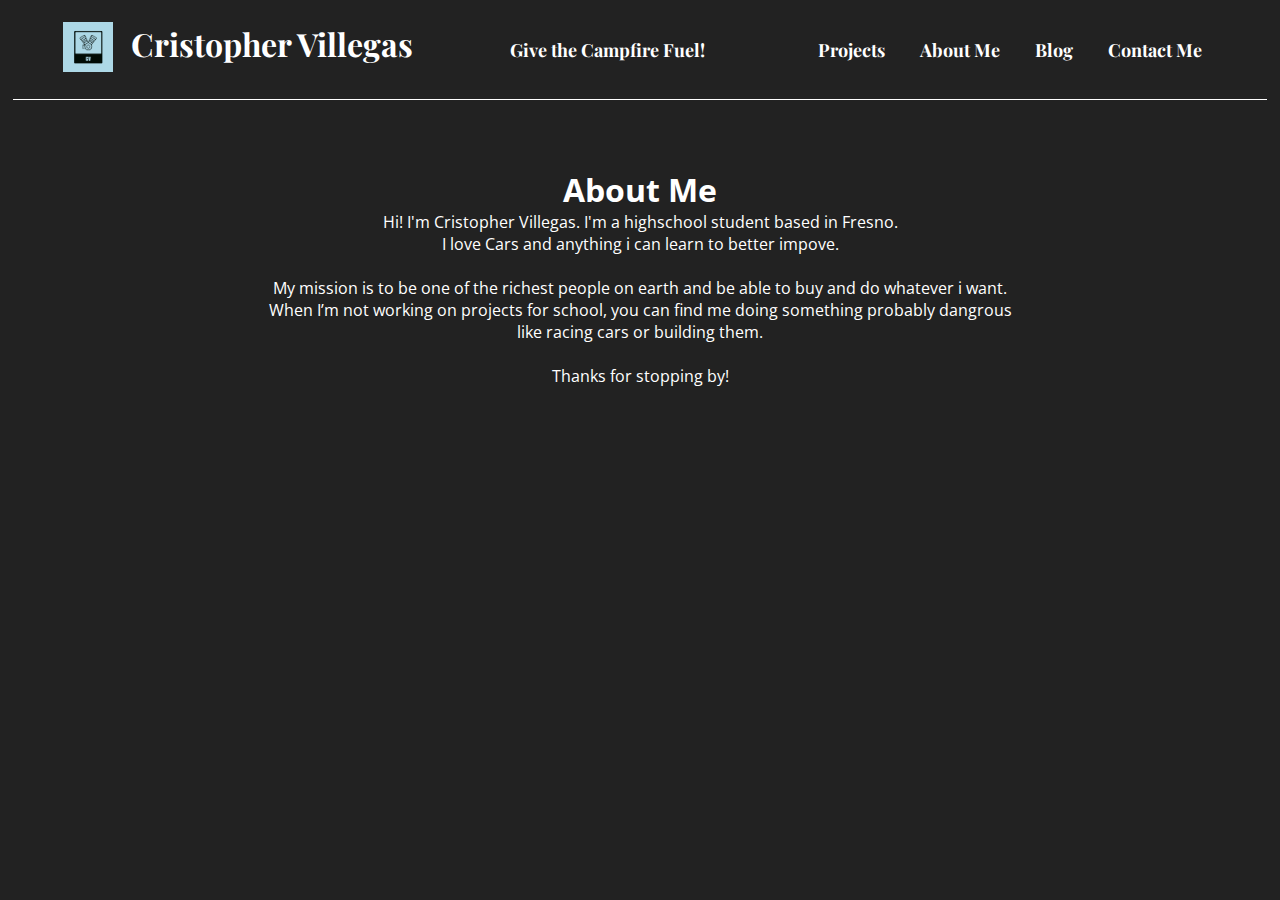
<file: about.html>
<!DOCTYPE html>
<html lang="en">
<head>
    <meta charset="UTF-8">
    <meta name="viewport" content="width=device-width, initial-scale=1.0">
    <title>About Me</title>
    <link href="https://fonts.googleapis.com/css2?family=Playfair+Display:wght@700&family=Open+Sans&display=swap" rel="stylesheet">
    <link rel="stylesheet" href="style.css">
</head>
<body id="about-body">

   <header>
    <Nav id="nav-home" >
      <a href="index.html">
        <img id="cv-logo" src="images/cv-logo.png">
      </a>
    <div class="logo">Cristopher Villegas</div>
    </Nav>
    <p>Give the Campfire Fuel!</p>
    <nav class="nav-links">
      <a href="projects.html">Projects</a>
      <a href="about.html">About Me</a>
      <a href="blog.html">Blog</a>
      <a href="contact.html">Contact Me</a>
    </nav>
  </header>

  <main>
    <h1>About Me</h1>
    <p>
      Hi! I'm Cristopher Villegas. I'm a highschool student based in Fresno.<br>
      I love Cars and anything i can learn to better impove.<br><br>

      My mission is to be one of the richest people on earth and be able to buy and do whatever i want. When I’m not working on projects for school, you can find me doing something probably dangrous like racing cars or building them.<br><br>

      Thanks for stopping by!
    </p>
  </main>

</body>
</html>
</file>
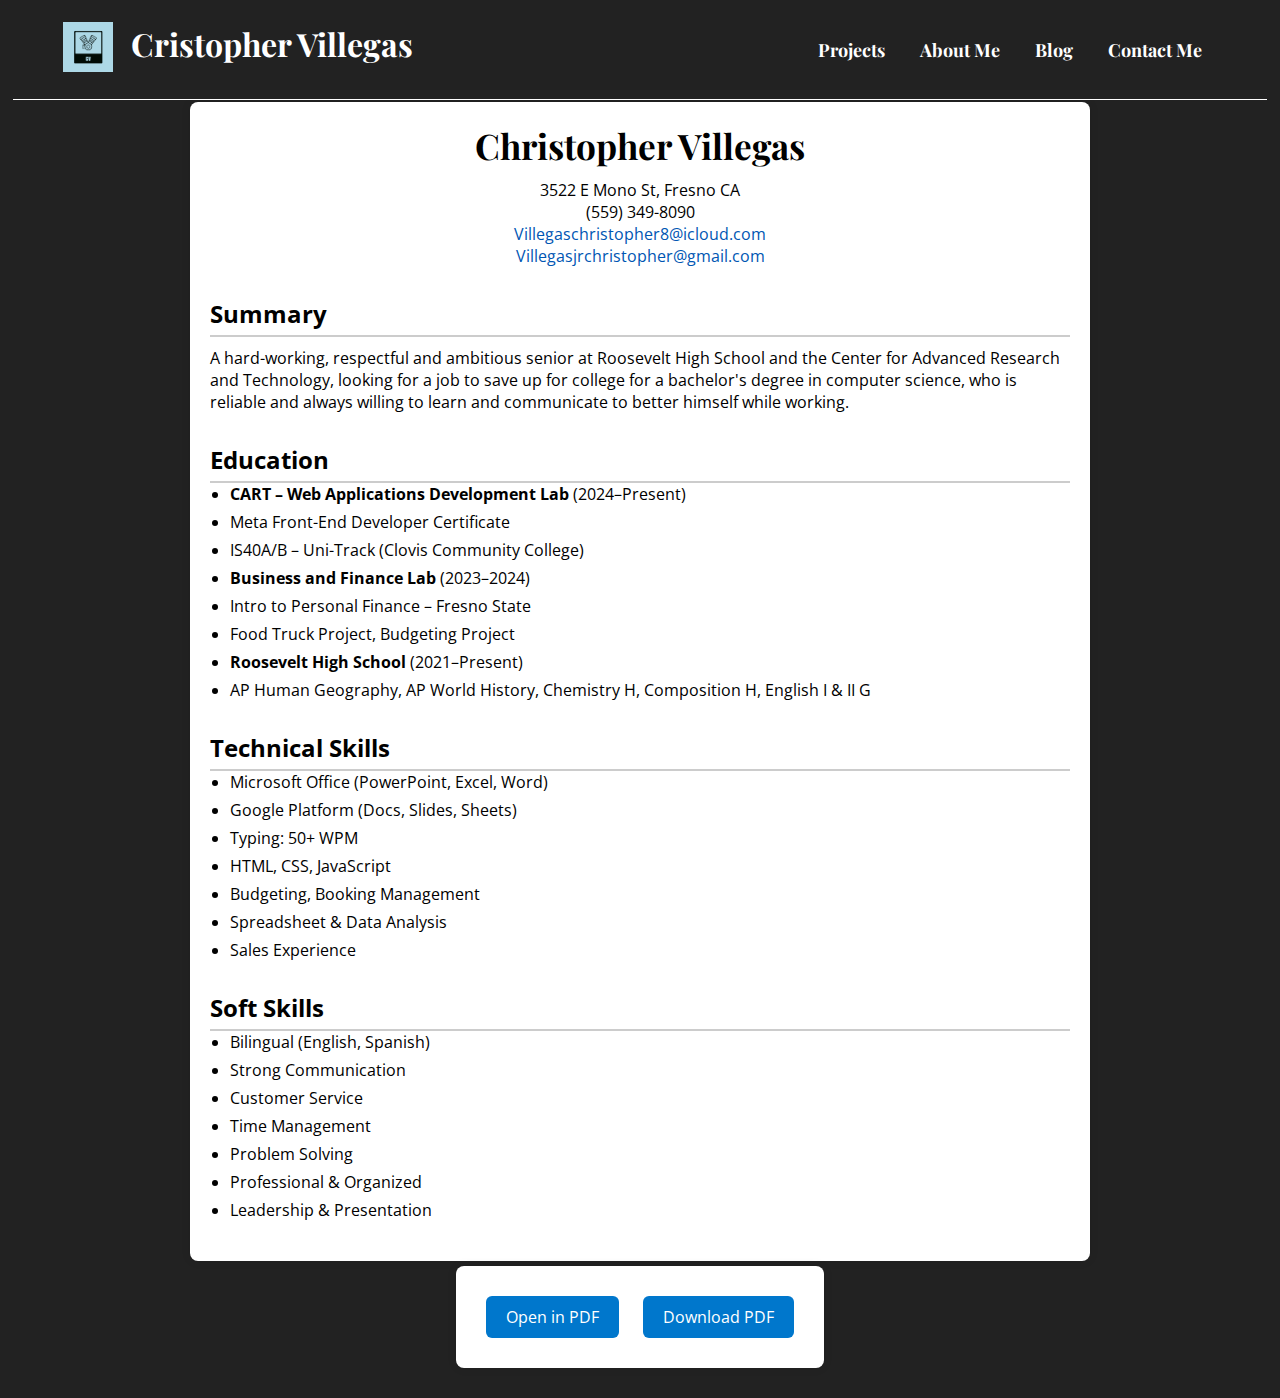
<file: learn.html>
<!DOCTYPE html>
<html lang="en">
<head>
    <meta charset="UTF-8">
    <meta name="viewport" content="width=device-width, initial-scale=1.0">
    <title>Learn with me</title>
    <link href="https://fonts.googleapis.com/css2?family=Playfair+Display:wght@700&family=Open+Sans&display=swap" rel="stylesheet">
    <link rel="stylesheet" href="style.css">
</head>
<body id="learn-body">

   <header>
    <Nav id="nav-home" >
      <a href="index.html">
        <img id="cv-logo" src="images/cv-logo.png">
      </a>
    <div class="logo">Cristopher Villegas</div>
    </Nav>
    <nav class="nav-links">
      <a href="projects.html">Projects</a>
      <a href="about.html">About Me</a>
      <a href="blog.html">Blog</a>
      <a href="contact.html">Contact Me</a>
    </nav>
  </header>

  <section class="learn-div learn-resume">
    <h1 class="learn-title">Christopher Villegas</h1>
    <p class="learn-contact">
      3522 E Mono St, Fresno CA<br>
      (559) 349-8090<br>
      <a href="mailto:Villegaschristopher8@icloud.com">Villegaschristopher8@icloud.com</a><br>
      <a href="mailto:Villegasjrchristopher@gmail.com">Villegasjrchristopher@gmail.com</a>
    </p>
  
    <h2 class="learn-heading">Summary</h2>
    <p class="learn-text">A hard-working, respectful and ambitious senior at Roosevelt High School and the Center for Advanced Research and Technology, looking for a job to save up for college for a bachelor's degree in computer science, who is reliable and always willing to learn and communicate to better himself while working.</p>
  
    <h2 class="learn-heading">Education</h2>
    <ul class="learn-list">
      <li><strong>CART – Web Applications Development Lab</strong> (2024–Present)</li>
      <li>Meta Front-End Developer Certificate</li>
      <li>IS40A/B – Uni-Track (Clovis Community College)</li>
      <li><strong>Business and Finance Lab</strong> (2023–2024)</li>
      <li>Intro to Personal Finance – Fresno State</li>
      <li>Food Truck Project, Budgeting Project</li>
      <li><strong>Roosevelt High School</strong> (2021–Present)</li>
      <li>AP Human Geography, AP World History, Chemistry H, Composition H, English I & II G</li>
    </ul>
  
    <h2 class="learn-heading">Technical Skills</h2>
    <ul class="learn-list">
      <li>Microsoft Office (PowerPoint, Excel, Word)</li>
      <li>Google Platform (Docs, Slides, Sheets)</li>
      <li>Typing: 50+ WPM</li>
      <li>HTML, CSS, JavaScript</li>
      <li>Budgeting, Booking Management</li>
      <li>Spreadsheet & Data Analysis</li>
      <li>Sales Experience</li>
    </ul>
  
    <h2 class="learn-heading">Soft Skills</h2>
    <ul class="learn-list">
      <li>Bilingual (English, Spanish)</li>
      <li>Strong Communication</li>
      <li>Customer Service</li>
      <li>Time Management</li>
      <li>Problem Solving</li>
      <li>Professional & Organized</li>
      <li>Leadership & Presentation</li>
    </ul>
  </section>
  <div class="learn-div learn-buttons">
    <a href="resume/Christopher's Resume.pdf" target="_blank" class="learn-btn">Open in PDF</a>
    <a href="resume/Christopher's Resume.pdf" download class="learn-btn">Download PDF</a>
  </div>
</body>
</html>
</file>
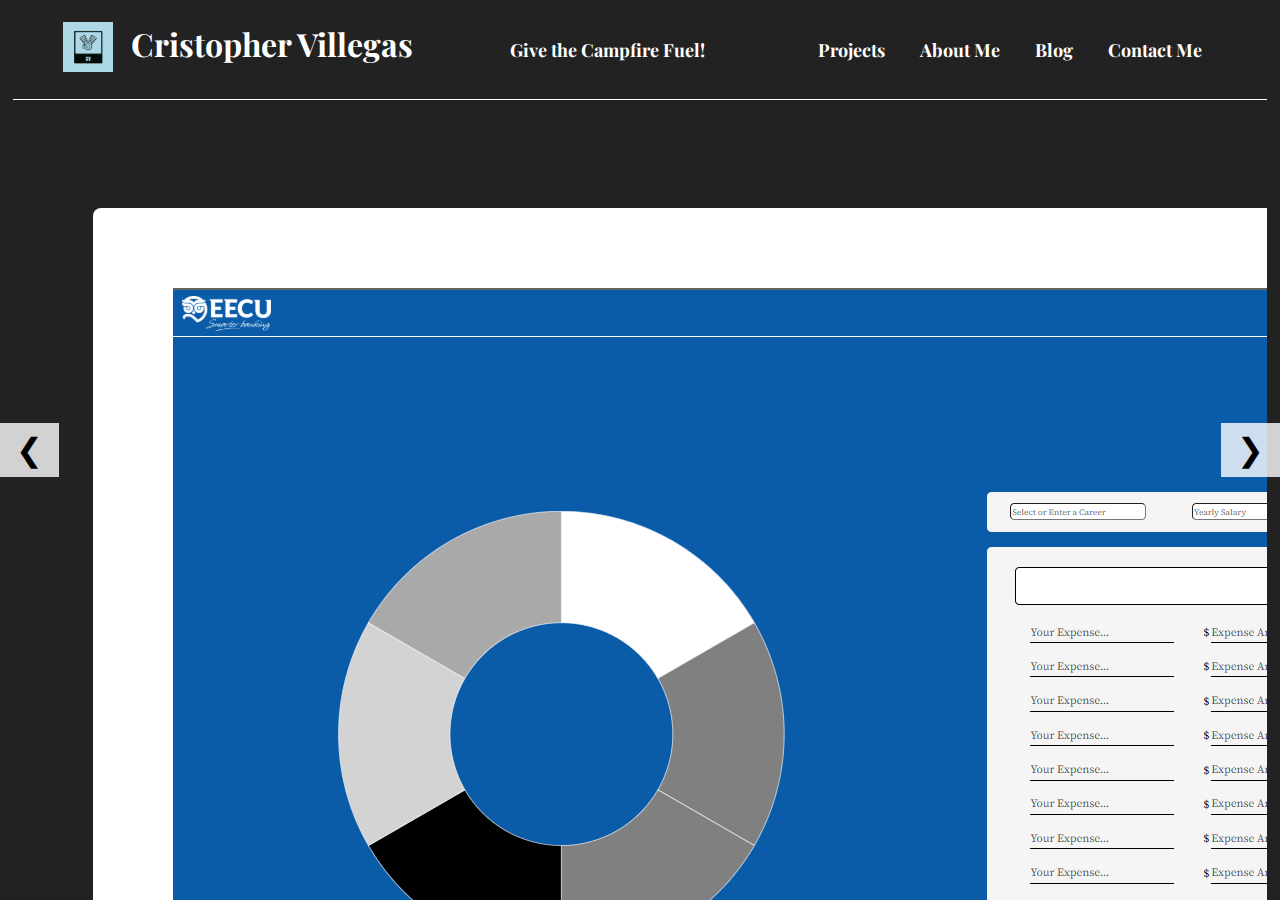
<file: projects.html>
<!DOCTYPE html>
<html lang="en">
<head>
    <meta charset="UTF-8">
    <meta name="viewport" content="width=device-width, initial-scale=1.0">
    <title>Cristopher's projects</title>

    <link rel="preload" as="image" href="images/cv-logo.png">
    <link rel="preload" as="image" href="images/budget.png">
    <link rel="preload" as="image" href="images/trion-page.png">
    <link rel="preload" as="image" href="images/lastcase.png">

    <link href="https://fonts.googleapis.com/css2?family=Playfair+Display:wght@700&family=Open+Sans&display=swap" rel="stylesheet">
    <link rel="stylesheet" href="style.css">
</head>
<body id="project-body">

  <header>
    <Nav id="nav-home" >
      <a href="index.html">
        <img id="cv-logo" src="images/cv-logo.png" alt="CV Logo">
      </a>
    <div class="logo">Cristopher Villegas</div>
    </Nav>
    <p>Give the Campfire Fuel!</p>
    <nav class="nav-links">
      <a href="projects.html">Projects</a>
      <a href="about.html">About Me</a>
      <a href="blog.html">Blog</a>
      <a href="contact.html">Contact Me</a>
    </nav>
  </header>
  <section class="carousel-wrapper">
    <button class="carousel-btn left" id="scroll-left">&#10094;</button>
  
    <div class="card-container" id="carousel">
    <div class="card">
      <a href="https://piechartdontwork.netlify.app" target="_blank">
        <img src="images/budget.png" alt="Project 1">
        <h1>EECU Budget Calculator</h1>
        <p>My take on making a budget calculator that can help everyday people with personal finances on behalf of EECU.</p>
      </a>
    </div>
    
    <div class="card">
      <a href="https://cars-cart.netlify.app" target="_blank">
        <img src="images/trion-page.png" alt="Project 2">
        <h1>Trion Mock Website</h1>
        <p>School assignment that allowed me to work with Trion Supercars and the opportunity to create a mock website for them.</p>
      </a>
    </div>
    
    <div class="card">
      <a href="https://thelastcase.netlify.app" target="_blank">
        <img src="images/lastcase.png" alt="Project 3">
        <h1>Text Adventure Game</h1>
        <p>The Last Case <br>A text adventure game created by me and Berenice Lopez for a school assignment.</p>
      </a>
    </div>
    
    <div class="card">
      <a href="https://cristophercalc.netlify.app" target="_blank">
        <img src="images/calc.png" alt="Project 4">
        <h1>Prompt Calculator</h1>
        <p>Google Calculator <br>A calculator that uses Google's prompts to do simple math such as addition, multiplication, division, and subtraction.</p>
      </a>
    </div>
    <button class="carousel-btn right" id="scroll-right">&#10095;</button>
  </section>
  <script>
    // Carousel functionality
    const carousel = document.getElementById('carousel'); // .card-container's ID
    const leftBtn = document.getElementById('scroll-left');
    const rightBtn = document.getElementById('scroll-right');
  
    const scrollAmount = 400; // Adjust based on your card width
  
    if (leftBtn && rightBtn && carousel) {
      leftBtn.addEventListener('click', () => {
        carousel.scrollBy({ left: -scrollAmount, behavior: 'smooth' });
      });
  
      rightBtn.addEventListener('click', () => {
        carousel.scrollBy({ left: scrollAmount, behavior: 'smooth' });
      });
    } else {
      console.warn('Carousel buttons or container not found');
    }
  </script>  
</body>
</html>
</file>
<file: style.css>
* {
      box-sizing: border-box;
      margin: 0;
      padding: 0;
      caret-color: white;
    }

    #body {
        font-family: 'Open Sans', sans-serif;
        background-color: #222;
        color: white;
        position: relative;
        height: 100vh;
        overflow-x: hidden;
        overflow-y: hidden;
        transition: background-color 0.3s, color 0.3s;
        }
        
    header {  
      background-color: #222;
      display: flex;
      flex-direction: row;
      justify-content: space-between;
      align-items: center;
      padding: 20px 50px;
      height: 100px;
      font-size: large;
      border-bottom: white 1px solid;
      width: 98%;
      margin: auto;
      position: fixed;
      z-index: 100;
    }

    #nav-home {
      width: 350px;
      display: flex;
      justify-content: space-between;
    }

    #cv-logo {
      width: 50px;
      height: 50px;
      background-color: lightblue;
    }

    .logo {
      font-family: 'Playfair Display', serif;
      font-size: 32px;
      font-weight: bold;
    }
    .nav-links a {
      color: white;
      text-decoration: none;
      margin: 0 15px;
      font-weight: bold;
      font-family: 'Playfair Display', serif;
    }
    .hero-container {
      background-color: #222;
      padding: 100px 50px;
      height: 100%;
      overflow-y: hidden;
      user-select: none;
      width: 100%;
    }

    .hero-content {
      background-color: #222;
      padding: 100px 50px;
      overflow-y: hidden;
      user-select: none;
      width: fit-content;
      height: 100%;
      margin-top: 10%;
      overflow-y: hidden;
    }

    .hero-content h1 {
      font-size: 48px;
      font-weight: 900;
      margin-bottom: 20px;
      font-family: 'Playfair Display', serif;
    }
    .hero-content p {
      font-size: 18px;
      margin-bottom: 40px;
      max-width: 700px;
      line-height: 1.6;
    }
    .buttons button {
      padding: 15px 30px;
      font-size: 16px;
      margin-right: 20px;
      cursor: pointer;
      border: 2px solid white;
      background-color: transparent;
      color: white;
      border-radius: 5px;
      transition: 0.3s;
      font-family: 'Playfair Display', serif;
    }
    .buttons .learn {
      background-color: #b89d6a;
      border: none;
      color: #fff;
    }
    .buttons button:hover {
      opacity: 0.8;
    }
    #campfire-container {
  position: fixed;
  bottom: 20px;
  right: 20px;
  z-index: 1000;
  display: flex;
  flex-direction: column;
  align-items: center;
  pointer-events: none; 
}

#control-container {
  position: fixed;
  bottom: 10px;
  right: 20px;
  z-index: 1002;
  background-color: transparent;
  border-radius: 8px;
  padding: 10px;
  color: white;
  font-family: 'Open Sans', sans-serif;
}

#toggle-panel {
  background: #444;
  color: white;
  border: none;
  padding: 6px 12px;
  margin-bottom: 10px;
  cursor: pointer;
  border-radius: 4px;
}

#control-panel {
  display: none; /* Start collapsed */
  flex-direction: column;
  gap: 10px;
  user-select: none;
}


#campfire {
  width: 60px;
  height: 100px;
  background: radial-gradient(ellipse at center, red, orange, transparent);
  border-radius: 50%;
  animation: flicker 1s infinite alternate;
  pointer-events: auto;
  z-index: 1000;
}

#fire {
  width: 100%; 
  height: 100%; 
  background-image: url('images/fire.gif'); 
  background-size: cover; 
  background-position: center; 
  opacity: 1;
  pointer-events: auto;
  z-index: 15;
}

.wood {
  width: 100px;
  height: 50px;
  background-image: url(images/wood.png);
  background-size: contain;
  background-repeat: no-repeat;
  background-position: center;
  cursor: grab;
  position: absolute;  
  pointer-events: auto;
  display: block;
  z-index: 15; 
}

#campfireZone {
  position: fixed;
  bottom: 0;            
  left: 65%;
  width: 300px;
  height: 300px;
  z-index: 15;
  pointer-events: auto;
}


#dark-overlay {
  position: fixed;
  top: 0;
  left: 0;
  width: 100vw;
  height: 100vh;
  background-color: black;
  opacity: 0;
  transition: opacity 0.2s ease-in-out;
  z-index: 10;
  pointer-events: none;
}

::selection {
  background: white;
  color: black;
}

::-moz-selection {
  background: white;
  color: black;
}


body.light-mode {
  background-color: #fff;
  color: black;
}

body.light-mode #control-panel {
  background-color: rgba(255, 255, 255, 0.9);
  color: black;
}

#control-panel input[type="range"] {
  width: 150px;
}

body.light-mode header {
  background-color: #fff;
}

body.light-mode .nav-links a {
  color: black;
}

body.light-mode #dark-overlay {
  opacity: 0.8; 
}

body.light-mode #control-panel {
  background-color: rgba(255, 255, 255, 0.9);
  color: black;
}

body.light-mode #fire {
  opacity: 0.7; 
}

body.light-mode #campfireZone {
  opacity: 0.8;
}

body.light-mode .logo,
body.light-mode .nav-links a {
  color: black;
}


body.light-mode .wood {
  filter: brightness(0.8); 
}

#fire, #dark-overlay {
  transition: opacity 0.5s ease-in-out;
}

#project-body {
  font-family: 'Open Sans', sans-serif;
        background-color: #222;
        color: white;
        position: relative;
        height: 100vh;
        overflow-x: hidden;
        overflow-y: hidden;
        transition: background-color 0.3s, color 0.3s;
}

header p {
  font-family: 'Playfair Display', serif;
  font-weight: bold;
}

#home-body {
    font-family: 'Open Sans', sans-serif;
        background-color: #222;
        color: white;
        overflow-x: hidden;
        flex-direction: column;
        display: flex;
        align-items: center;
        overflow-y: hidden;
        transition: background-color 0.3s, color 0.3s;
}

#about-body {
  font-family: 'Open Sans', sans-serif;
        background-color: #222;
        color: white;
        overflow-x: hidden;
        flex-direction: column;
        display: flex;
        align-items: center;
        overflow-y: hidden;
        transition: background-color 0.3s, color 0.3s;
}

#blog-body {
  font-family: 'Open Sans', sans-serif;
        background-color: #222;
        color: white;
        overflow-x: hidden;
        flex-direction: column;
        display: flex;
        align-items: center;
        overflow-y: hidden;
        transition: background-color 0.3s, color 0.3s;
}

#project-body {
    font-family: 'Open Sans', sans-serif;
        background-color: #222;
        color: white;
        overflow-x: hidden;
        flex-direction: column;
        display: flex;
        align-items: center;
        transition: background-color 0.3s, color 0.3s;
        overflow-y: scroll;
}

#contact-body {
    font-family: 'Open Sans', sans-serif;
        background-color: #222;
        color: white;
        overflow-x: hidden;
        flex-direction: column;
        display: flex;
        align-items: center;
        transition: background-color 0.3s, color 0.3s;
        height: 100vh;
        overflow-y: scroll;
}

::-webkit-scrollbar {
  width: 0px; 
} 

.contact-section {
    height: fit-content;
    background-color: #333;
    border-radius: 10px;
    padding: 30px;
    max-width: 600px;
    width: 100%;
    box-shadow: 0 4px 6px rgba(0, 0, 0, 0.1);
    margin-top: 8%;
}

.contact-section h1 {
    font-family: 'Playfair Display', serif;
    font-size: 36px;
    margin-bottom: 10px;
}

.contact-section p {
    font-size: 18px;
    margin-bottom: 20px;
}

form {
    display: flex;
    flex-direction: column;
}

form label {
    font-size: 16px;
    margin-bottom: 5px;
}

form input, form textarea {
    padding: 10px;
    margin-bottom: 20px;
    background-color: #444;
    border: 1px solid #555;
    border-radius: 5px;
    color: white;
    font-size: 16px;
}

form button {
    padding: 15px;
    background-color: #b89d6a;
    color: white;
    border: none;
    border-radius: 5px;
    cursor: pointer;
    font-size: 16px;
}

form button:hover {
    background-color: #9e7b4e;
}

#form-response {
    margin-top: 20px;
    font-size: 18px;
    color: #e74c3c;
}

form input:focus, form textarea:focus {
    outline: none;
    border: 1px solid #b89d6a;
    background-color: #555;
}

main {
  padding: 40px 20px;
  max-width: 800px;
  text-align: center;
  margin-top: 10%;
}




.blog-div {
  display: flex;
  justify-content: space-between;
  padding: 20px;
  margin-top: 10%;
}

.blog-posts {
  width: 70%;
}

.blog-post {
  margin-bottom: 20px;
  padding: 20px;
  background-color: #f9f9f9;
  border-radius: 8px;
  box-shadow: 0 2px 5px rgba(0, 0, 0, 0.1);
}

.blog-post .post-title {
  font-family: 'Playfair Display', serif;
  font-size: 2em;
}

.blog-post .post-meta {
  font-size: 0.9em;
  color: #777;
}

.blog-post .post-content {
  margin-top: 15px;
  font-size: 1.1em;
}

.blog-post .read-more {
  color: #007bff;
  text-decoration: none;
}

/* Sidebar */
.blog-sidebar {
  width: 25%;
  background-color: #f1f1f1;
  padding: 20px;
  border-radius: 8px;
  color: #222;
}

.blog-sidebar h3 {
  font-family: 'Playfair Display', serif;
}

.blog-sidebar ul {
  list-style-type: none;
  padding: 0;
}

.blog-sidebar ul li {
  margin-bottom: 10px;
}

.blog-sidebar ul li a {
  color: #007bff;
  text-decoration: none;
}

/* Footer */
footer {
  text-align: center;
  padding: 10px;
  background-color: #333;
  color: white;
}

.post-title {
  color: #222;
}

.post-content {
  color: #222;
}


#learn-body {
  font-family: 'Open Sans', sans-serif;
  background-color: #222;
  color: white;
  overflow-x: hidden;
  flex-direction: column;
  display: flex;
  align-items: center;
  overflow-y: scroll;
  transition: background-color 0.3s, color 0.3s;
}

.learn-div {
  max-width: 900px;
  padding: 20px;
  background: white;
  border-radius: 8px;
  box-shadow: 0 0 10px rgba(0, 0, 0, 0.1);
  margin-top: 8%;
  color: black;
}

.learn-title {
  font-family: 'Playfair Display', serif;
  font-size: 2.2rem;
  text-align: center;
  margin-bottom: 10px;
}

.learn-contact {
  text-align: center;
  margin-bottom: 30px;
}

.learn-contact a {
  color: #0056b3;
  text-decoration: none;
}

.learn-contact a:hover {
  text-decoration: underline;
}

.learn-heading {
  font-size: 1.5rem;
  margin-top: 30px;
  border-bottom: 2px solid #ccc;
  padding-bottom: 5px;
}

.learn-text {
  font-size: 1rem;
  margin: 10px 0 20px;
}

.learn-list {
  list-style: disc;
  padding-left: 20px;
  margin-bottom: 20px;
}

.learn-list li {
  margin-bottom: 6px;
}

.learn-buttons {
  text-align: center;
  margin-bottom: 30px;
  margin-top: 5px;
}

.learn-btn {
  display: inline-block;
  margin: 10px;
  padding: 10px 20px;
  font-size: 1rem;
  text-decoration: none;
  color: white;
  background-color: #0077cc;
  border-radius: 6px;
  transition: background-color 0.3s ease;
}

.learn-btn:hover {
  background-color: #005fa3;
}

.carousel-wrapper {
  position: relative;
  width: 100%;
  overflow: hidden;
}

.card-container {
  display: flex;
  overflow-x: auto;
  scroll-behavior: smooth;
  gap: 1rem;
  padding: 5rem;
  width: 98%;
  height: 100%;
  margin: auto;
  margin-top: 10%;
}

.card {
  width: fit-content;
  height: fit-content;
  flex: 0 0 auto;
  background: white;
  border-radius: 8px;
  box-shadow: 0 2px 10px rgba(0,0,0,0.1);
  padding: 5rem;
}

.carousel-btn {
  position: absolute;
  top: 50%;
  transform: translateY(-50%);
  background: rgba(255,255,255,0.8);
  border: none;
  font-size: 2rem;
  cursor: pointer;
  padding: 0.5rem 1rem;
  z-index: 1;
}

.carousel-btn.left {
  left: 0;
}

.carousel-btn.right {
  right: 0;
}

.card-container::-webkit-scrollbar {
  display: none;
}
</file>
